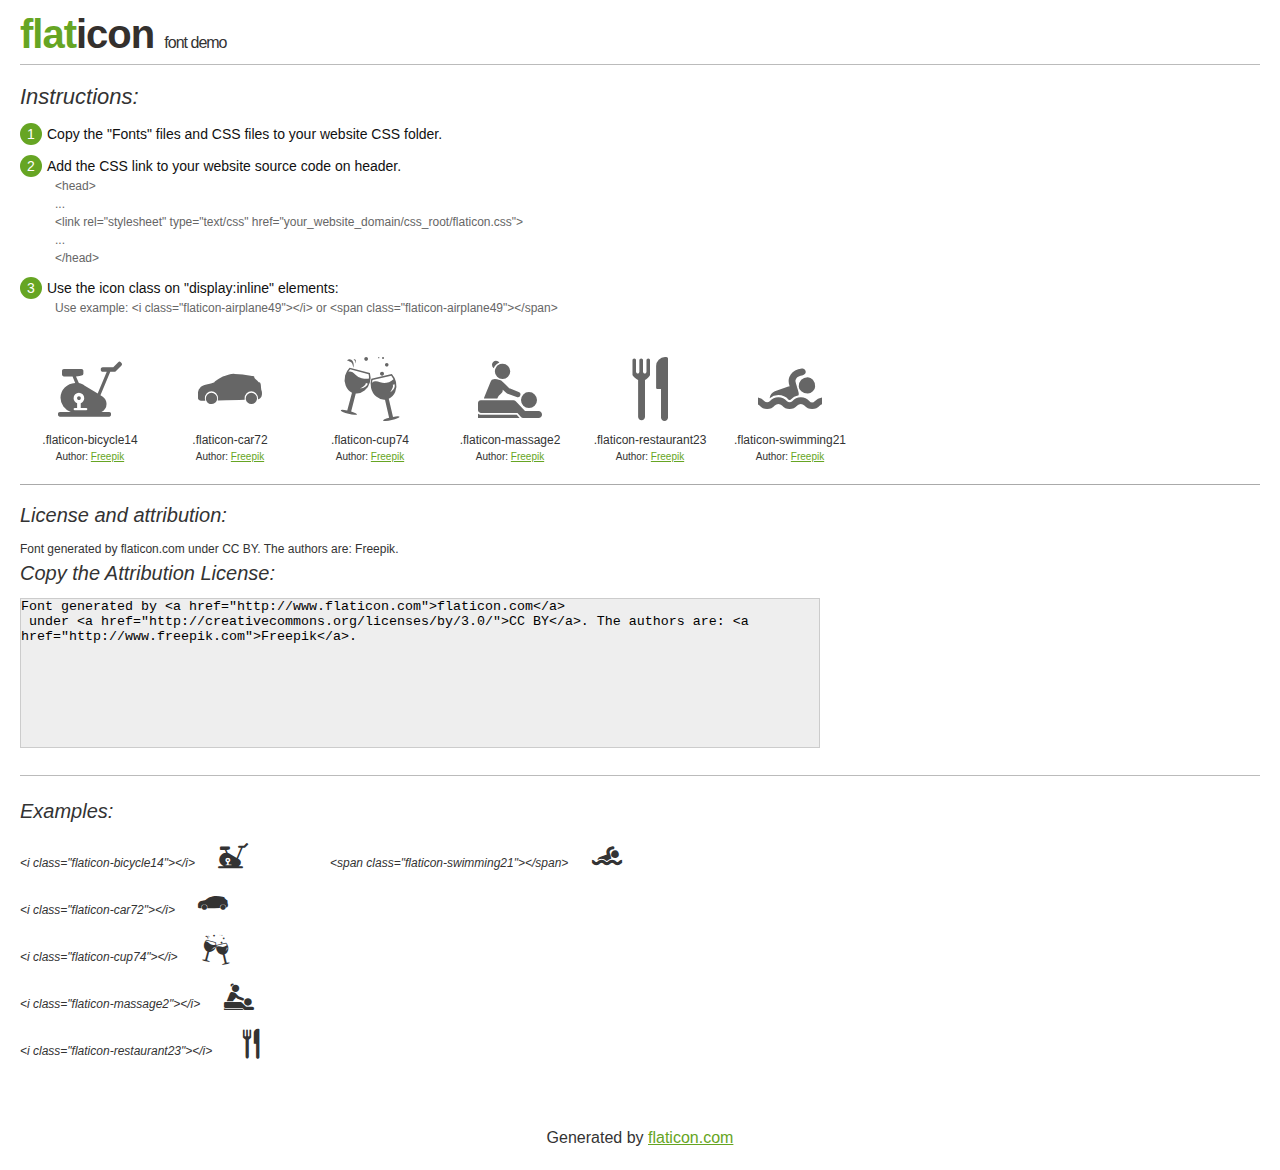
<file: fonts/flaticon/flaticon.html>
<!DOCTYPE html>
<html>

<head>
    <title>Flaticon WebFont</title>
    <link rel="stylesheet" type="text/css" href="flaticon.css">
    <meta charset="UTF-8">
    <style>
    body {
        font-family: sans-serif;
        line-height: 1.5;
        font-size: 16px;
        padding: 20px;
        color:#333;
    }
    * {
        -moz-box-sizing: border-box;
        -webkit-box-sizing: border-box;
        box-sizing: border-box;
        margin: 0;
        padding: 0;
    }
    [class^="flaticon-"]:before, [class*=" flaticon-"]:before, [class^="flaticon-"]:after, [class*=" flaticon-"]:after {
        font-family: Flaticon;
        font-size: 30px;
        font-style: normal;
        margin-left: 20px;
        color: #333;
    }
    .image p {
		font-size: 12px;
		margin: 0px;
		clear: none;
		width: 300px;
		line-height: 40px;
	}
    .text {
        float: left;
        font-size:14px;
        margin-top: 15px;
    }
    .text ul {
        margin-left:0px;
        color:#111;
        margin-bottom:20px;
    }
    .text .ex {
        font-size:12px;
        color:#666;
        margin-left:35px;
        display:block;
    }
    .text ul li {
        margin-top:10px;
        list-style:none;
    }
    .num {
        background:#66A523;
        color:#fff;
        border-radius:20px;
        padding:1px;
        display:inline-block;
        width:22px;
        height:22px;
        text-align:center;
        margin-right: 5px;
    }
    .text ul strong {
        font-weight:normal;
        color:#000;
    }
    .image {
        width: 280px;
        float: left;
        margin-bottom: 15px;
        margin-right: 30px;
    }
    #glyphs {
        clear: both;
    }
    .image p:nth-child(even) i {
        clear: none;
    }
    .glyph {
        display: inline-block;
        width: 120px;
        margin: 10px;
        text-align: center;
        vertical-align: top;
        background: #FFF;
    }
    .glyph .glyph-icon {
        padding: 10px;
        display: block;
        font-family:"Flaticon";
        font-size: 64px;
        line-height: 1;
    }
    .glyph .glyph-icon:before {
        font-size: 64px;
        color: #666;
        margin-left: 0;
    }
    .class-name {
        font-size: 12px;
    }
    .author-name {
		font-size: 10px;
	}
	a{
		color: #66A523;
	}
    .instructions {
        font-style:italic;
        font-size:22px;
        margin-bottom:10px;
    }
    .iconsuse {
        font-size:22px;
        font-style:italic;
        padding-top:20px;
        margin-top:20px;
        border-top:1px solid #bbb;
    }
    .usetitle {
        margin-bottom: 10px;
        font-size: 20px;
        font-style: italic;
    }
    .class-name:last-child {
        font-size: 10px;
        color:#888;
    }
    .class-name:last-child a {
        font-size: 10px;
        color:#555;
    }
    .class-name:last-child a:hover {
        color:#66A523;
    }
    .glyph > input {
        display: block;
        width: 100px;
        margin: 5px auto;
        text-align: center;
        font-size: 12px;
        cursor: text;
    }
    .glyph > input.icon-input {
        font-family:"Flaticon";
        font-size: 16px;
        margin-bottom: 10px;
    }
    h1.logo {
        font-size: 40px;
        letter-spacing: -1px;
        margin-top: -16px;
        text-transform: lowercase;
        border-bottom:1px solid #bbb;
    }
    h1.logo strong {
        font-size: 16px;
        font-family:sans-serif;
        font-weight:normal;
        color:#333;
    }
    h1.logo a {
        color:#34302d;
        text-decoration: none;
    }
    h1.logo a span {
        color:#66A523;
    }
    #footer {
        padding-top:40px;
        clear:both;
        text-align:center;
    }
    #footer a {
        color:#66A523;
    }
    textarea {
		margin: 0px;
		width: 800px;
		height: 150px;
		border: 1px solid #CCC;
		resize: none;
		background: #EEE;
    }
    .author-link, .attrDiv a{
    	font-size: 12px;
    	color: #333;
    	text-decoration: none;
    }
    .external {
    	display: block;
    }
    .attrDiv {
		font-size: 12px;
	}
    .attribution {
        border-top: 1px solid #AAA;
        margin: 10px 0;
        padding-top: 15px;
    }
    </style>
</head>

<body>
    <header>
        <h1 class="logo">
            <a href="http://www.flaticon.com">
                <span>FLAT</span>ICON</a>
            <strong>Font Demo</strong>
        </h1>
    </header>

    <section class="demo">
        <div class="text">

            <div class="instructions">Instructions:</div>

            <ul>
                <li>
                    <p>
                        <span class="num">1</span>Copy the "Fonts" files and CSS files to your website CSS folder.
                </li>
                <li>
                    <p>
                        <span class="num">2</span>Add the CSS link to your website source code on header.
                        <br />
                        <span class="ex">&lt;head&gt;
                            <br/>...
                            <br/>&lt;link rel="stylesheet" type="text/css" href="your_website_domain/css_root/flaticon.css"&gt;
                            <br/>...
                            <br/>&lt;/head&gt;</span>
                </li>

                <li>
                    <p>
                        <span class="num">3</span>Use the icon class on "display:inline" elements:
                        <br />
                        <span class="ex">Use example: &lt;i class=&quot;flaticon-airplane49&quot;&gt;&lt;/i&gt; or &lt;span class=&quot;flaticon-airplane49&quot;&gt;&lt;/span&gt;</span>
                </li>
            </ul>
        </div>

    </section>

    <section id="glyphs"><div class="glyph">
		<div class="glyph-icon flaticon-bicycle14"></div>
		<div class="class-name">.flaticon-bicycle14</div><div class="author-name">Author: <a href="http://www.flaticon.com/free-icon/bicycle-of-gym-without-wheels_55175">Freepik</a></div></div><div class="glyph">
		<div class="glyph-icon flaticon-car72"></div>
		<div class="class-name">.flaticon-car72</div><div class="author-name">Author: <a href="http://www.flaticon.com/free-icon/car-black-side-silhouette_27003">Freepik</a></div></div><div class="glyph">
		<div class="glyph-icon flaticon-cup74"></div>
		<div class="class-name">.flaticon-cup74</div><div class="author-name">Author: <a href="http://www.flaticon.com/free-icon/cheers_11161">Freepik</a></div></div><div class="glyph">
		<div class="glyph-icon flaticon-massage2"></div>
		<div class="class-name">.flaticon-massage2</div><div class="author-name">Author: <a href="http://www.flaticon.com/free-icon/massage-spa-body-treatment_53781">Freepik</a></div></div><div class="glyph">
		<div class="glyph-icon flaticon-restaurant23"></div>
		<div class="class-name">.flaticon-restaurant23</div><div class="author-name">Author: <a href="http://www.flaticon.com/free-icon/restaurant-interface-symbol-of-fork-and-knife-couple_37481">Freepik</a></div></div><div class="glyph">
		<div class="glyph-icon flaticon-swimming21"></div>
		<div class="class-name">.flaticon-swimming21</div><div class="author-name">Author: <a href="http://www.flaticon.com/free-icon/swimming_50004">Freepik</a></div></div></section>

<section class="attribution">

	<div class="usetitle">License and attribution:</div><div class="attrDiv">Font generated by <a href="http://www.flaticon.com">flaticon.com</a>
 under <a href="http://creativecommons.org/licenses/by/3.0/">CC BY</a>. The authors are: <a href="http://www.freepik.com">Freepik</a>.</div><div class="usetitle">Copy the Attribution License:</div>

<textarea onclick="this.focus();this.select();">Font generated by &lt;a href=&quot;http://www.flaticon.com&quot;&gt;flaticon.com&lt;/a&gt;
 under &lt;a href=&quot;http://creativecommons.org/licenses/by/3.0/&quot;&gt;CC BY&lt;/a&gt;. The authors are: &lt;a href=&quot;http://www.freepik.com&quot;&gt;Freepik&lt;/a&gt;.</textarea>

</section>

<section class="iconsuse">
    	<div class="usetitle">Examples:</div>
		<div class="image"><p>&lt;i class=&quot;flaticon-bicycle14&quot;&gt;&lt;/i&gt; <i class="flaticon-bicycle14"></i></p><p>&lt;i class=&quot;flaticon-car72&quot;&gt;&lt;/i&gt; <i class="flaticon-car72"></i></p><p>&lt;i class=&quot;flaticon-cup74&quot;&gt;&lt;/i&gt; <i class="flaticon-cup74"></i></p><p>&lt;i class=&quot;flaticon-massage2&quot;&gt;&lt;/i&gt; <i class="flaticon-massage2"></i></p><p>&lt;i class=&quot;flaticon-restaurant23&quot;&gt;&lt;/i&gt; <i class="flaticon-restaurant23"></i></p></div><div class="image"><p>&lt;span class=&quot;flaticon-swimming21&quot;&gt;&lt;/span&gt; <span class="flaticon-swimming21"></span></p></div>
</section>
<div id="footer">
    <div>Generated by <a href="http://www.flaticon.com">flaticon.com</a>
    </div>
</div>
	</body>
</html>
</file>
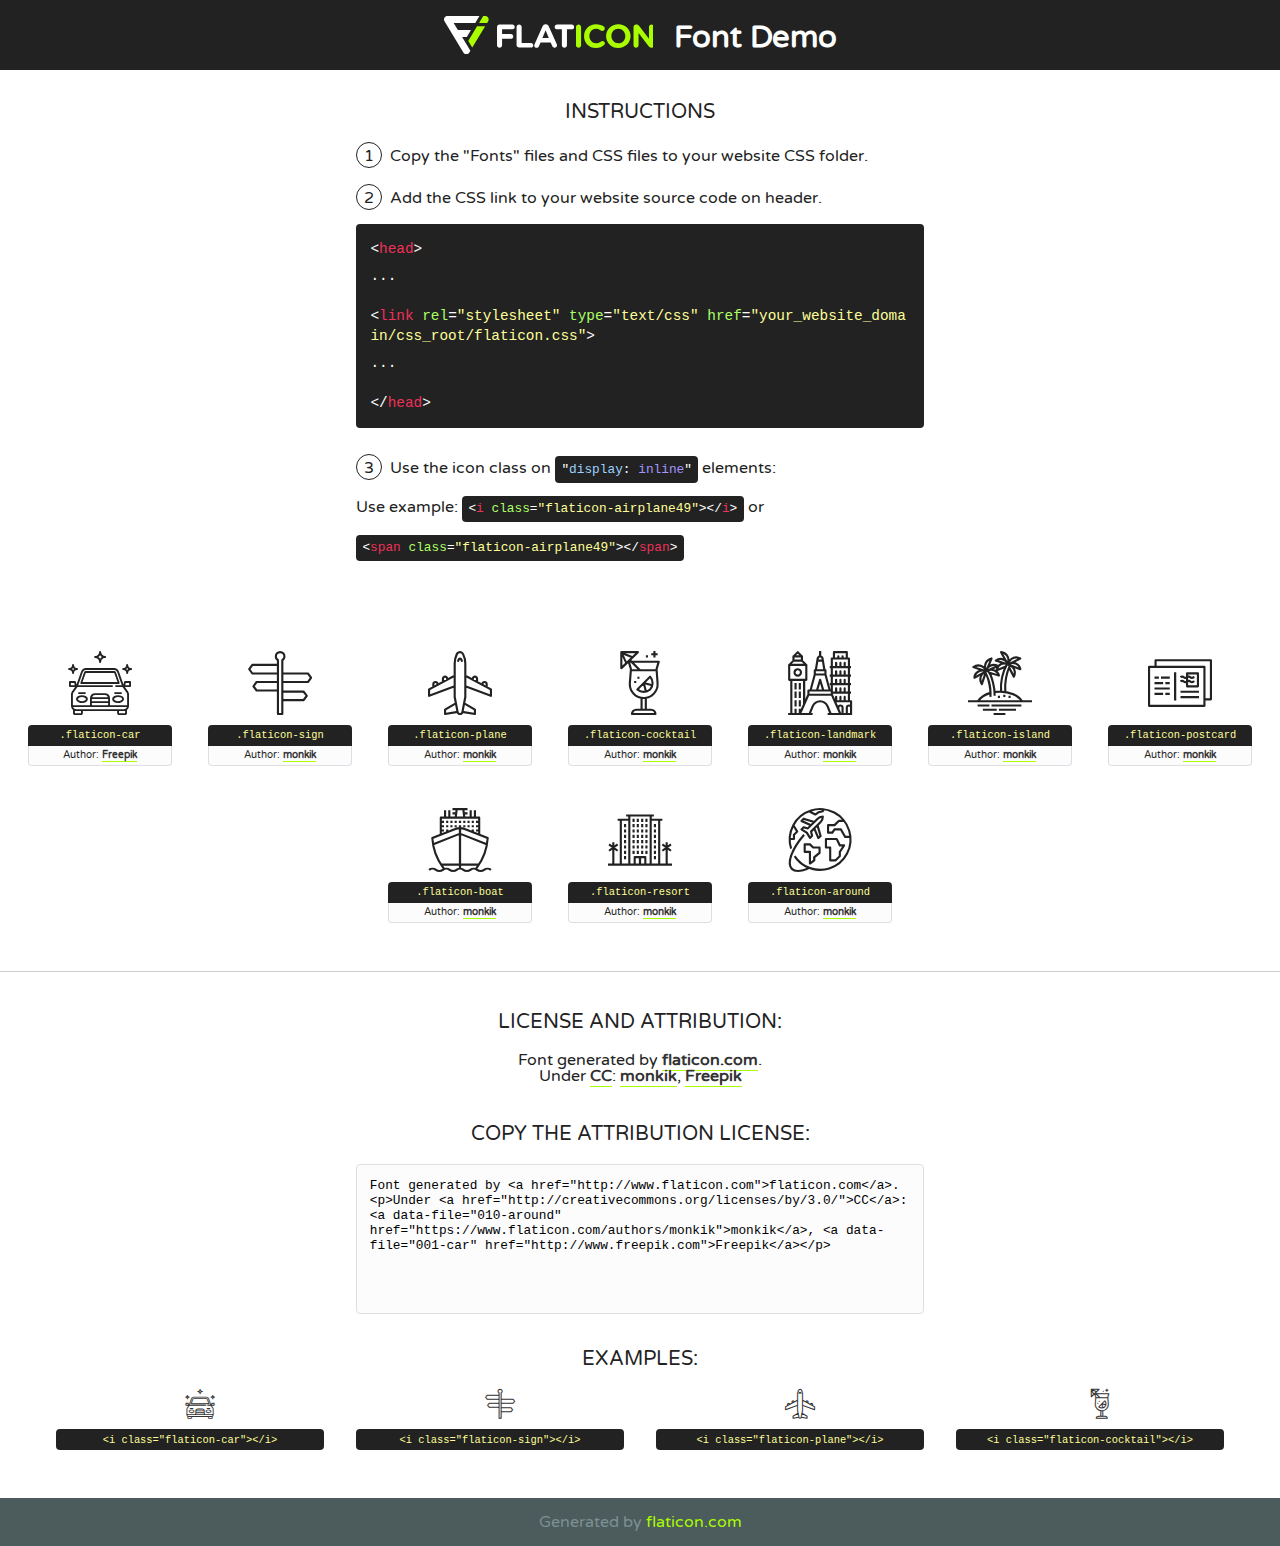
<file: fonts/flaticon/font/flaticon.html>
<!DOCTYPE html>
<!--
  Flaticon icon font: Flaticon
  Creation date: 19/02/2018 02:22
-->
<html>
<!DOCTYPE html>
<html>

<head>
    <title>Flaticon WebFont</title>
    <link href="http://fonts.googleapis.com/css?family=Varela+Round" rel="stylesheet" type="text/css" />
    <link rel="stylesheet" type="text/css" href="flaticon.css">
    <meta charset="UTF-8">
    <style>
    html, body, div, span, applet, object, iframe,
    h1, h2, h3, h4, h5, h6, p, blockquote, pre,
    a, abbr, acronym, address, big, cite, code,
    del, dfn, em, img, ins, kbd, q, s, samp,
    small, strike, strong, sub, sup, tt, var,
    b, u, i, center,
    dl, dt, dd, ol, ul, li,
    fieldset, form, label, legend,
    table, caption, tbody, tfoot, thead, tr, th, td,
    article, aside, canvas, details, embed, 
    figure, figcaption, footer, header, hgroup, 
    menu, nav, output, ruby, section, summary,
    time, mark, audio, video {
        margin: 0;
        padding: 0;
        border: 0;
        font-size: 100%;
        font: inherit;
        vertical-align: baseline;
    }
    /* HTML5 display-role reset for older browsers */
    article, aside, details, figcaption, figure, 
    footer, header, hgroup, menu, nav, section {
        display: block;
    }
    body {
        line-height: 1;
    }
    ol, ul {
        list-style: none;
    }
    blockquote, q {
        quotes: none;
    }
    blockquote:before, blockquote:after,
    q:before, q:after {
        content: '';
        content: none;
    }
    table {
        border-collapse: collapse;
        border-spacing: 0;
    }
    body {
        font-family: 'Varela Round', Helvetica, Arial, sans-serif;
        font-size: 16px;
        color: #222;
    }
    a {
        color: #333;
        border-bottom: 1px solid #a9fd00;
        font-weight: bold;
        text-decoration: none;
    }
    * {
        -moz-box-sizing: border-box;
        -webkit-box-sizing: border-box;
        box-sizing: border-box;
        margin: 0;
        padding: 0;
    }
    [class^="flaticon-"]:before, [class*=" flaticon-"]:before, [class^="flaticon-"]:after, [class*=" flaticon-"]:after {
        font-family: Flaticon;
        font-size: 30px;
        font-style: normal;
        margin-left: 20px;
        color: #333;
    }
    .wrapper {
        max-width: 600px;
        margin: auto;
        padding: 0 1em;
    }
    .title {
        font-size: 1.25em;
        text-align: center;
        margin-bottom: 1em;
        text-transform: uppercase;
    }
    header {
        text-align: center;
        background-color: #222;
        color: #fff;
        padding: 1em;
    }
    header .logo {
        width: 210px;
        height: 38px;
        display: inline-block;
        vertical-align: middle;
        margin-right: 1em;
        border: none;
    }
    header strong {
        font-size: 1.95em;
        font-weight: bold;
        vertical-align: middle;
        margin-top: 5px;
        display: inline-block;
    }
    .demo {
        margin: 2em auto;
        line-height: 1.25em;
    }
    .demo ul li {
        margin-bottom: 1em;
    }
    .demo ul li .num {
        color: #222;
        border-radius: 20px;
        display: inline-block;
        width: 26px;
        padding: 3px;
        height: 26px;
        text-align: center;
        margin-right: 0.5em;
        border: 1px solid #222;
    }
    .demo ul li code {
        background-color: #222;
        border-radius: 4px;
        padding: 0.25em 0.5em;
        display: inline-block;
        color: #fff;
        font-family: Consolas,Monaco,Lucida Console,Liberation Mono,DejaVu Sans Mono,Bitstream Vera Sans Mono,Courier New, monospace;
        font-weight: lighter;
        margin-top: 1em;
        font-size: 0.8em;
        word-break: break-all;
    }
    .demo ul li code.big {
        padding: 1em;
        font-size: 0.9em;
    }
    .demo ul li code .red {
        color: #EF3159;
    }
    .demo ul li code .green {
        color: #ACFF65;
    }
    .demo ul li code .yellow {
        color: #FFFF99;
    }
    .demo ul li code .blue {
        color: #99D3FF;
    }
    .demo ul li code .purple {
        color: #A295FF;
    }
    .demo ul li code .dots {
        margin-top: 0.5em;
        display: block;
    }
    #glyphs {
        border-bottom: 1px solid #ccc;
        padding: 2em 0;
        text-align: center;
    }
    .glyph {
        display: inline-block;
        width: 9em;
        margin: 1em;
        text-align: center;
        vertical-align: top;
        background: #FFF;
    }
    .glyph .glyph-icon {
        padding: 10px;
        display: block;
        font-family:"Flaticon";
        font-size: 64px;
        line-height: 1;
    }
    .glyph .glyph-icon:before {
        font-size: 64px;
        color: #222;
        margin-left: 0;
    }
    .class-name {
        font-size: 0.65em;
        background-color: #222;
        color: #fff;
        border-radius: 4px 4px 0 0;
        padding: 0.5em;
        color: #FFFF99;
        font-family: Consolas,Monaco,Lucida Console,Liberation Mono,DejaVu Sans Mono,Bitstream Vera Sans Mono,Courier New, monospace;
    }
    .author-name {
        font-size: 0.6em;
        background-color: #fcfcfd;
        border: 1px solid #DEDEE4;
        border-top: 0;
        border-radius: 0 0 4px 4px;
        padding: 0.5em;
    }
    .class-name:last-child {
        font-size: 10px;
        color:#888;
    }
    .class-name:last-child a {
        font-size: 10px;
        color:#555;
    }
    .class-name:last-child a:hover {
        color:#a9fd00;
    }
    .glyph > input {
        display: block;
        width: 100px;
        margin: 5px auto;
        text-align: center;
        font-size: 12px;
        cursor: text;
    }
    .glyph > input.icon-input {
        font-family:"Flaticon";
        font-size: 16px;
        margin-bottom: 10px;
    }
    .attribution .title {
        margin-top: 2em;
    }
    .attribution textarea {
        background-color: #fcfcfd;
        padding: 1em;
        border: none;
        box-shadow: none;
        border: 1px solid #DEDEE4;
        border-radius: 4px;
        resize: none;
        width: 100%;
        height: 150px;
        font-size: 0.8em;
        font-family: Consolas,Monaco,Lucida Console,Liberation Mono,DejaVu Sans Mono,Bitstream Vera Sans Mono,Courier New, monospace;
        -webkit-appearance: none;
    }
    .iconsuse {
        margin: 2em auto;
        text-align: center;
        max-width: 1200px;
    }
    .iconsuse:after {
        content: '';
        display: table;
        clear: both;
    }
    .iconsuse .image {
        float: left;
        width: 25%;
        padding: 0 1em;
    }
    .iconsuse .image p {
        margin-bottom: 1em;
    }
    .iconsuse .image span {
        display: block;
        font-size: 0.65em;
        background-color: #222;
        color: #fff;
        border-radius: 4px;
        padding: 0.5em;
        color: #FFFF99;
        margin-top: 1em;
        font-family: Consolas,Monaco,Lucida Console,Liberation Mono,DejaVu Sans Mono,Bitstream Vera Sans Mono,Courier New, monospace;
    }
    #footer {
        text-align: center;
        background-color: #4C5B5C;
        color: #7c9192;
        padding: 1em;
    }
    #footer a {
        border: none;
        color: #a9fd00;
        font-weight: normal;
    }
    @media (max-width: 960px) {
        .iconsuse .image {
            width: 50%;
        }
    }
    @media (max-width: 560px) {
        .iconsuse .image {
            width: 100%;
        }
    }
    </style>
</head>

<body class="characters-off">

    <header>
        <a href="http://www.flaticon.com" target="_blank" class="logo">
            <svg version="1.1" xmlns="http://www.w3.org/2000/svg" xmlns:xlink="http://www.w3.org/1999/xlink" xmlns:a="http://ns.adobe.com/AdobeSVGViewerExtensions/3.0/" viewBox="0 0 560.875 102.036" enable-background="new 0 0 560.875 102.036" xml:space="preserve">
                <defs>
                </defs>
                <g>
                    <g class="letters">
                        <path fill="#ffffff" d="M141.596,29.675c0-3.777,2.985-6.767,6.764-6.767h34.438c3.426,0,6.15,2.728,6.15,6.15
                        c0,3.43-2.724,6.149-6.15,6.149h-27.674v13.091h23.719c3.429,0,6.151,2.724,6.151,6.15c0,3.43-2.723,6.149-6.151,6.149h-23.719
                        v17.574c0,3.773-2.986,6.761-6.764,6.761c-3.779,0-6.764-2.989-6.764-6.761V29.675z"></path>
                        <path fill="#ffffff" d="M193.844,29.149c0-3.781,2.985-6.767,6.764-6.767c3.776,0,6.763,2.985,6.763,6.767v42.957h25.039
                        c3.426,0,6.149,2.726,6.149,6.153c0,3.425-2.723,6.15-6.149,6.15h-31.802c-3.779,0-6.764-2.986-6.764-6.768V29.149z"></path>
                        <path fill="#ffffff" d="M241.891,75.71l21.438-48.407c1.492-3.341,4.215-5.357,7.906-5.357h0.792
                        c3.686,0,6.323,2.017,7.815,5.357l21.439,48.407c0.436,0.967,0.701,1.845,0.701,2.723c0,3.602-2.809,6.501-6.414,6.501
                        c-3.161,0-5.269-1.845-6.499-4.655l-4.132-9.661h-27.059l-4.301,10.102c-1.144,2.631-3.426,4.214-6.237,4.214
                        c-3.517,0-6.24-2.81-6.24-6.325C241.1,77.64,241.451,76.677,241.891,75.71z M279.932,58.666l-8.521-20.297l-8.526,20.297H279.932
                        z"></path>
                        <path fill="#ffffff" d="M314.864,35.387H301.86c-3.429,0-6.239-2.813-6.239-6.238c0-3.429,2.811-6.24,6.239-6.24h39.533
                        c3.426,0,6.237,2.811,6.237,6.24c0,3.425-2.811,6.238-6.237,6.238h-13.001v42.785c0,3.773-2.99,6.761-6.764,6.761
                        c-3.779,0-6.764-2.989-6.764-6.761V35.387z"></path>
                        <path fill="#A9FD00" d="M352.615,29.149c0-3.781,2.985-6.767,6.767-6.767c3.774,0,6.761,2.985,6.761,6.767v49.024
                        c0,3.773-2.987,6.761-6.761,6.761c-3.781,0-6.767-2.989-6.767-6.761V29.149z"></path>
                        <path fill="#A9FD00" d="M374.132,53.836v-0.179c0-17.481,13.178-31.801,32.065-31.801c9.22,0,15.459,2.458,20.557,6.238
                        c1.402,1.054,2.637,2.985,2.637,5.357c0,3.692-2.985,6.59-6.681,6.59c-1.845,0-3.071-0.702-4.044-1.319
                        c-3.776-2.813-7.729-4.393-12.562-4.393c-10.364,0-17.831,8.611-17.831,19.154v0.173c0,10.542,7.291,19.329,17.831,19.329
                        c5.715,0,9.492-1.756,13.359-4.834c1.049-0.874,2.458-1.491,4.039-1.491c3.429,0,6.325,2.813,6.325,6.236
                        c0,2.106-1.056,3.78-2.282,4.834c-5.539,4.834-12.036,7.733-21.878,7.733C387.572,85.464,374.132,71.493,374.132,53.836z"></path>
                        <path fill="#A9FD00" d="M433.009,53.836v-0.179c0-17.481,13.79-31.801,32.766-31.801c18.981,0,32.592,14.143,32.592,31.628v0.173
                        c0,17.483-13.785,31.807-32.769,31.807C446.625,85.464,433.009,71.32,433.009,53.836z M484.224,53.836v-0.179
                        c0-10.539-7.725-19.326-18.626-19.326c-10.893,0-18.449,8.611-18.449,19.154v0.173c0,10.542,7.73,19.329,18.626,19.329
                        C476.676,72.986,484.224,64.378,484.224,53.836z"></path>
                        <path fill="#A9FD00" d="M506.233,29.321c0-3.774,2.99-6.763,6.767-6.763h1.401c3.252,0,5.183,1.583,7.029,3.953l26.093,34.265
                        V29.059c0-3.692,2.99-6.677,6.681-6.677c3.683,0,6.671,2.985,6.671,6.677v48.934c0,3.78-2.987,6.765-6.764,6.765h-0.436
                        c-3.257,0-5.188-1.581-7.034-3.953l-27.056-35.492v32.944c0,3.687-2.985,6.676-6.678,6.676c-3.683,0-6.673-2.989-6.673-6.676
                        V29.321z"></path>
                    </g>
                    <g class="insignia">
                        <path fill="#ffffff" d="M48.372,56.137h12.517l11.156-18.537H37.186L25.688,18.539h57.825L94.668,0H9.271
                        C5.925,0,2.842,1.801,1.198,4.716c-1.644,2.907-1.593,6.482,0.134,9.343l50.38,83.501c1.678,2.781,4.689,4.476,7.938,4.476
                        c3.246,0,6.257-1.695,7.935-4.476l2.898-4.804L48.372,56.137z"></path>
                        <g class="i">
                            <path fill="#A9FD00" d="M93.575,18.539h0.031v0.004l21.652,0.004l2.705-4.488c1.727-2.861,1.778-6.436,0.133-9.343
                            C116.454,1.801,113.371,0,110.026,0h-5.294L93.575,18.539z"></path>
                            <polygon fill="#A9FD00" points="88.291,27.356 64.725,66.486 75.519,84.404 109.942,27.356"></polygon>
                        </g>
                    </g>
                </g>
            </svg>
        </a>
        <strong>Font Demo</strong>
    </header>


    <section class="demo wrapper">

        <p class="title">Instructions</p>

        <ul>
            <li>
                <span class="num">1</span>Copy the "Fonts" files and CSS files to your website CSS folder.
            </li>
            <li>
                <span class="num">2</span>Add the CSS link to your website source code on header.
                <code class="big">
                    &lt;<span class="red">head</span>&gt;
                    <br/><span class="dots">...</span>
                    <br/>&lt;<span class="red">link</span> <span class="green">rel</span>=<span class="yellow">"stylesheet"</span> <span class="green">type</span>=<span class="yellow">"text/css"</span> <span class="green">href</span>=<span class="yellow">"your_website_domain/css_root/flaticon.css"</span>&gt;
                    <br/><span class="dots">...</span>
                    <br/>&lt;/<span class="red">head</span>&gt;
                </code>
            </li>

            <li>
                <p>
                    <span class="num">3</span>Use the icon class on <code>"<span class="blue">display</span>:<span class="purple"> inline</span>"</code> elements:
                    <br />
                    Use example: <code>&lt;<span class="red">i</span> <span class="green">class</span>=<span class="yellow">&quot;flaticon-airplane49&quot;</span>&gt;&lt;/<span class="red">i</span>&gt;</code> or <code>&lt;<span class="red">span</span> <span class="green">class</span>=<span class="yellow">&quot;flaticon-airplane49&quot;</span>&gt;&lt;/<span class="red">span</span>&gt;</code>
            </li>
        </ul>

    </section>




   <section id="glyphs">          
    
      
        <div class="glyph"><div class="glyph-icon flaticon-car"></div>
            <div class="class-name">.flaticon-car</div>
            <div class="author-name">Author: <a data-file="001-car" href="http://www.freepik.com">Freepik</a> </div> 
        </div>        
        
        <div class="glyph"><div class="glyph-icon flaticon-sign"></div>
            <div class="class-name">.flaticon-sign</div>
            <div class="author-name">Author: <a data-file="002-sign" href="https://www.flaticon.com/authors/monkik">monkik</a> </div> 
        </div>        
        
        <div class="glyph"><div class="glyph-icon flaticon-plane"></div>
            <div class="class-name">.flaticon-plane</div>
            <div class="author-name">Author: <a data-file="003-plane" href="https://www.flaticon.com/authors/monkik">monkik</a> </div> 
        </div>        
        
        <div class="glyph"><div class="glyph-icon flaticon-cocktail"></div>
            <div class="class-name">.flaticon-cocktail</div>
            <div class="author-name">Author: <a data-file="004-cocktail" href="https://www.flaticon.com/authors/monkik">monkik</a> </div> 
        </div>        
        
        <div class="glyph"><div class="glyph-icon flaticon-landmark"></div>
            <div class="class-name">.flaticon-landmark</div>
            <div class="author-name">Author: <a data-file="005-landmark" href="https://www.flaticon.com/authors/monkik">monkik</a> </div> 
        </div>        
        
        <div class="glyph"><div class="glyph-icon flaticon-island"></div>
            <div class="class-name">.flaticon-island</div>
            <div class="author-name">Author: <a data-file="006-island" href="https://www.flaticon.com/authors/monkik">monkik</a> </div> 
        </div>        
        
        <div class="glyph"><div class="glyph-icon flaticon-postcard"></div>
            <div class="class-name">.flaticon-postcard</div>
            <div class="author-name">Author: <a data-file="007-postcard" href="https://www.flaticon.com/authors/monkik">monkik</a> </div> 
        </div>        
        
        <div class="glyph"><div class="glyph-icon flaticon-boat"></div>
            <div class="class-name">.flaticon-boat</div>
            <div class="author-name">Author: <a data-file="008-boat" href="https://www.flaticon.com/authors/monkik">monkik</a> </div> 
        </div>        
        
        <div class="glyph"><div class="glyph-icon flaticon-resort"></div>
            <div class="class-name">.flaticon-resort</div>
            <div class="author-name">Author: <a data-file="009-resort" href="https://www.flaticon.com/authors/monkik">monkik</a> </div> 
        </div>        
        
        <div class="glyph"><div class="glyph-icon flaticon-around"></div>
            <div class="class-name">.flaticon-around</div>
            <div class="author-name">Author: <a data-file="010-around" href="https://www.flaticon.com/authors/monkik">monkik</a> </div> 
        </div>        
        

    </section>



    <section class="attribution wrapper"   style="text-align:center;">

      <div class="title">License and attribution:</div><div class="attrDiv">Font generated by <a href="http://www.flaticon.com">flaticon.com</a>. <div><p>Under <a href="http://creativecommons.org/licenses/by/3.0/">CC</a>: <a data-file="010-around" href="https://www.flaticon.com/authors/monkik">monkik</a>, <a data-file="001-car" href="http://www.freepik.com">Freepik</a></p>  </div>
      </div>
      <div class="title">Copy the Attribution License:</div>

    <textarea onclick="this.focus();this.select();">Font generated by &lt;a href=&quot;http://www.flaticon.com&quot;&gt;flaticon.com&lt;/a&gt;. <p>Under <a href="http://creativecommons.org/licenses/by/3.0/">CC</a>: <a data-file="010-around" href="https://www.flaticon.com/authors/monkik">monkik</a>, <a data-file="001-car" href="http://www.freepik.com">Freepik</a></p>  
     </textarea>

    </section>

    <section class="iconsuse">

          <div class="title">Examples:</div>            
             
            <div class="image">
                <p>
                    <i class="glyph-icon flaticon-car"></i> 
                    <span>&lt;i class=&quot;flaticon-car&quot;&gt;&lt;/i&gt;</span>
                </p>
            </div>
            
            <div class="image">
                <p>
                    <i class="glyph-icon flaticon-sign"></i> 
                    <span>&lt;i class=&quot;flaticon-sign&quot;&gt;&lt;/i&gt;</span>
                </p>
            </div>
            
            <div class="image">
                <p>
                    <i class="glyph-icon flaticon-plane"></i> 
                    <span>&lt;i class=&quot;flaticon-plane&quot;&gt;&lt;/i&gt;</span>
                </p>
            </div>
            
            <div class="image">
                <p>
                    <i class="glyph-icon flaticon-cocktail"></i> 
                    <span>&lt;i class=&quot;flaticon-cocktail&quot;&gt;&lt;/i&gt;</span>
                </p>
            </div>
                       
        </div>
                            
    </section>

<div id="footer">
    <div>Generated by <a href="http://www.flaticon.com">flaticon.com</a>
    </div>
</div>



</body>
</html>
</file>
<file: fonts/flaticon/flaticon.css>
@font-face {
	font-family: "Flaticon";
	src: url("flaticon.eot");
	src: url("flaticon.eot#iefix") format("embedded-opentype"),
	url("flaticon.woff") format("woff"),
	url("flaticon.ttf") format("truetype"),
	url("flaticon.svg") format("svg");
	font-weight: normal;
	font-style: normal;
}
[class^="flaticon-"]:before, [class*=" flaticon-"]:before,
[class^="flaticon-"]:after, [class*=" flaticon-"]:after {   
	font-family: Flaticon;
        font-size: 20px;
font-style: normal;
margin-left: 20px;
}.flaticon-bicycle14:before {
	content: "\e000";
}
.flaticon-car72:before {
	content: "\e001";
}
.flaticon-cup74:before {
	content: "\e002";
}
.flaticon-massage2:before {
	content: "\e003";
}
.flaticon-restaurant23:before {
	content: "\e004";
}
.flaticon-swimming21:before {
	content: "\e005";
}
</file>
<file: fonts/flaticon/font/flaticon.css>
/*
  	Flaticon icon font: Flaticon
  	Creation date: 19/02/2018 02:22
  	*/

@font-face {
  font-family: "Flaticon";
  src: url("./Flaticon.eot");
  src: url("./Flaticon.eot?#iefix") format("embedded-opentype"),
       url("./Flaticon.woff") format("woff"),
       url("./Flaticon.ttf") format("truetype"),
       url("./Flaticon.svg#Flaticon") format("svg");
  font-weight: normal;
  font-style: normal;
}

@media screen and (-webkit-min-device-pixel-ratio:0) {
  @font-face {
    font-family: "Flaticon";
    src: url("./Flaticon.svg#Flaticon") format("svg");
  }
}

[class^="flaticon-"]:before, [class*=" flaticon-"]:before,
[class^="flaticon-"]:after, [class*=" flaticon-"]:after {   
  font-family: Flaticon;
  font-style: normal;
}

.flaticon-car:before { content: "\f100"; }
.flaticon-sign:before { content: "\f101"; }
.flaticon-plane:before { content: "\f102"; }
.flaticon-cocktail:before { content: "\f103"; }
.flaticon-landmark:before { content: "\f104"; }
.flaticon-island:before { content: "\f105"; }
.flaticon-postcard:before { content: "\f106"; }
.flaticon-boat:before { content: "\f107"; }
.flaticon-resort:before { content: "\f108"; }
.flaticon-around:before { content: "\f109"; }
</file>
